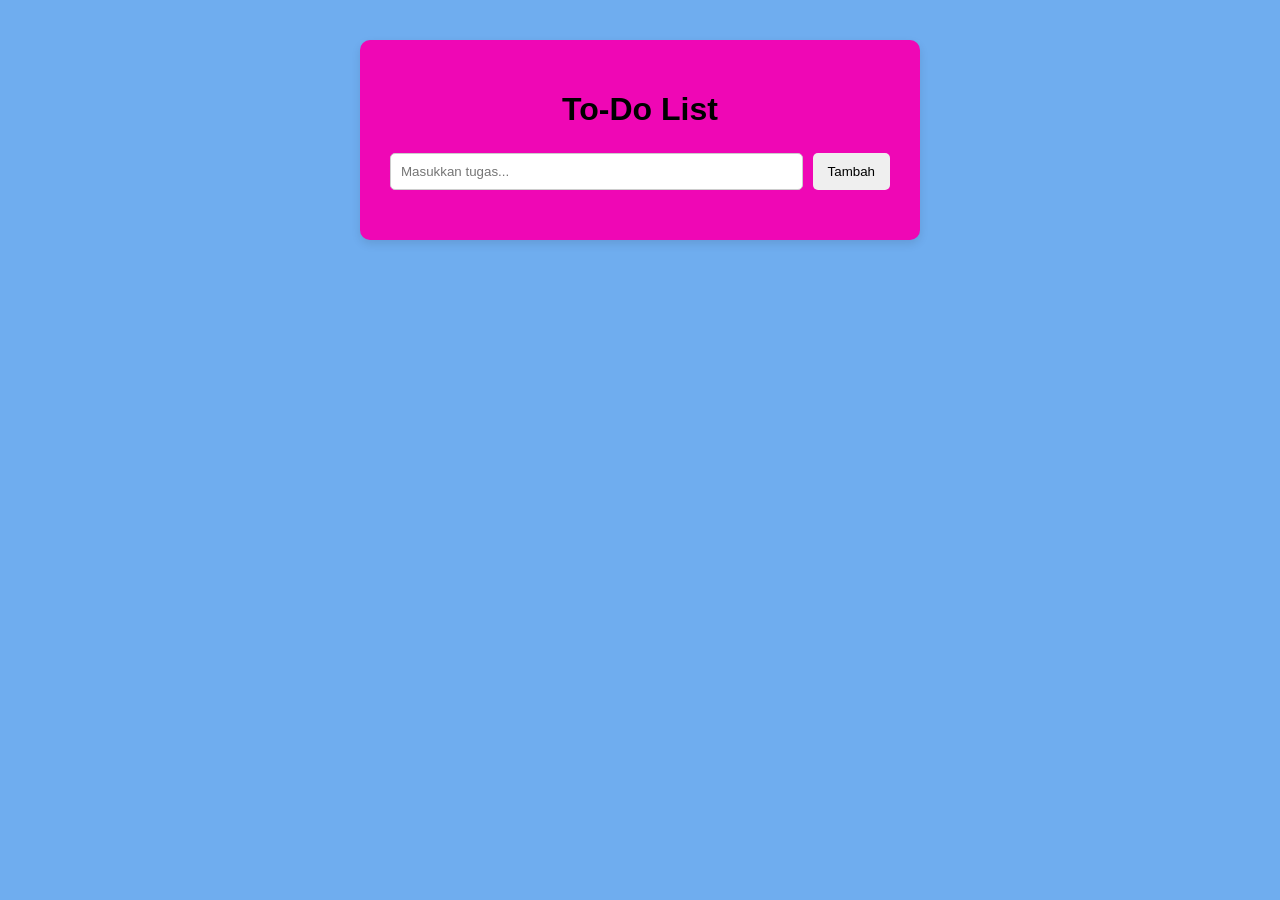
<file: to_do.html>
<!DOCTYPE html>
<html lang="id">
<head>
    <meta charset="UTF-8">
    <meta name="viewport" content="width=device-width, initial-scale=1.0">

    <title>To-Do List</title>

    <link rel="stylesheet" href="CSS/to_do.css">
</head>
<body>

    <div class="todo-container">

        <h1>To-Do List</h1>

        <div class="input-group">
            <input type="text" id="taskInput" placeholder="Masukkan tugas...">
            <button id="addButton">Tambah</button>
        </div>

        <ul id="taskList"></ul>

    </div>

    <script src="js/to_do.js"></script>
</body>
</html>
</file>
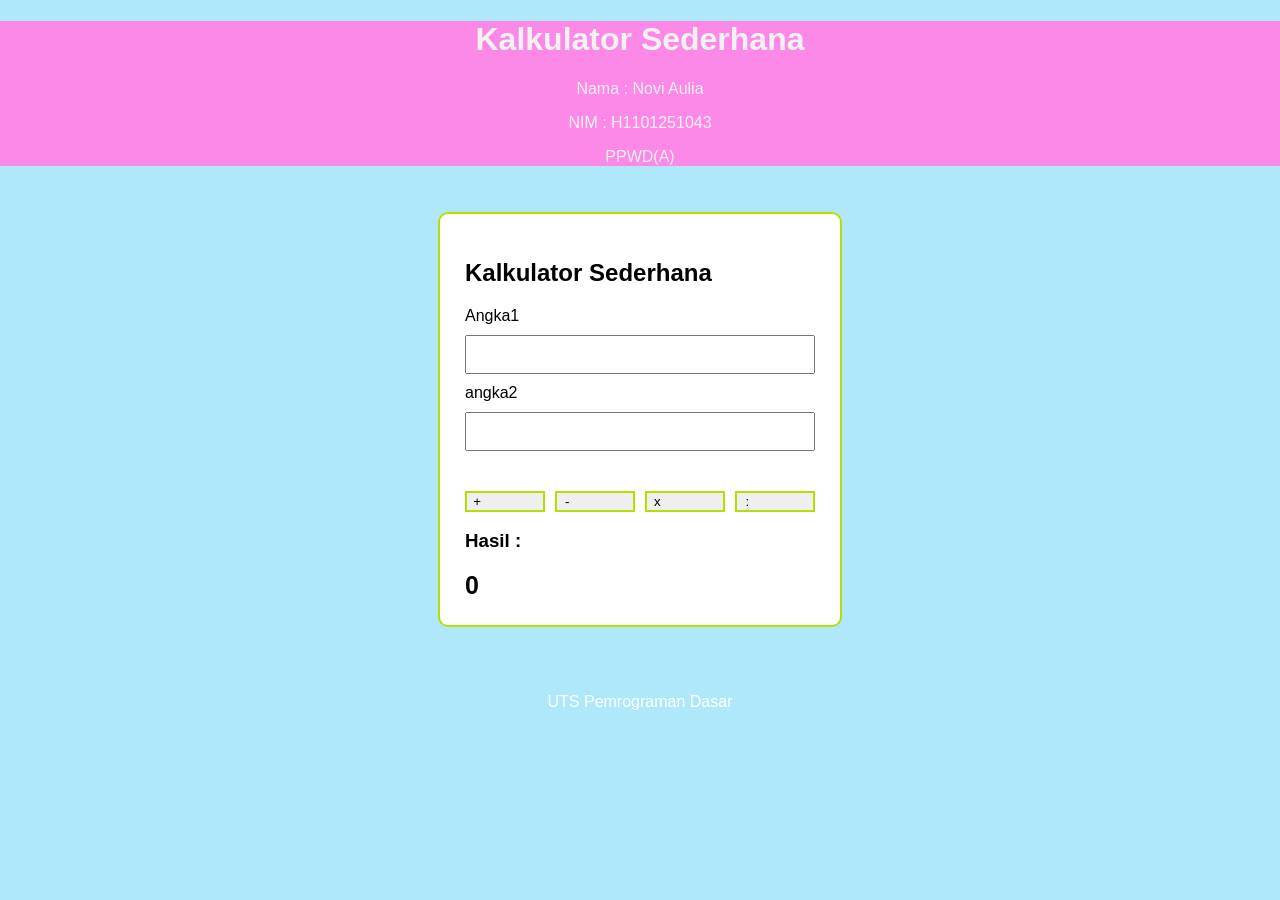
<file: UTS-H1101251043-NOVI AULIA.html>
<!DOCTYPE html>
<html lang="id">
<head>
    <meta charset="UTF-8">
    <meta name="viewport" content="width=device-width, initial-scale=1.0">
    <title>Kalkulator Sederhana Novi</title>
<style>
    body {
        font-family: Arial, sans-serif;
        margin: 0;
        background-color: #afe8fb;
    }
    header {
        background-color: rgb(252, 136, 232);
        color: #f3f2f3;
        text-align: center;
    }
    main {
        display: flex;
        justify-content: center;
        padding: 30px;
    }
    .kalkulator {
        background-color: white;
        padding: 25px;
        width: 350px;
        border-radius: 10px;
        border:2px solid #b3e000;
    }
    .form {
        display: grid;
        gap: 10px;
    }
    input {
        padding: 10px;
    }

    .tombol {
        display: grid;
        grid-template-columns: repeat(4, 1fr);
        gap: 10px;
        margin-top: 20px;
    }

    button {
        display: grid;
        grid-template-columns: repeat(4, 1fr);
        gap: 10px;
        margin-top: 20px;
        border:2px solid #b3e000;
    }

    button:hover {
        background-color: #b3e000;
        color: rgb(13, 145, 252);
    }
    output {
        display: block;
        margin-top: 12px;
        font-size: 25px;
        font-weight: bold;
    }

    footer {
        text-align: center;
        color : white;
        padding: 20px;
    }

    @media (max-width: 600px) {
        .kalkulator {
            width: 100%;
        }

        .tombol {
            grid-template-columns: repeat(2, 1fr);
        }
    }
</style>
</head>
<body>
<header>
    <h1>Kalkulator Sederhana</h1>
    <p>Nama : Novi Aulia</p>
    <p>NIM : H1101251043</p>
    <p>PPWD(A)</p>
</header>

<main>
    <section class="kalkulator">
        <h2>Kalkulator Sederhana</h2>

        <div class="form">
            <label for="angka1">Angka1</label>
            <input type="number" id="angka1">

            <label for="angka2">angka2</label>
            <input type="number" id="angka2">
        </div>

        <div class="tombol">
            <button id="tambah">+</button>
            <button id="kurang">-</button>
            <button id="kali">x</button>
            <button id="bagi">:</button>
        </div>

        <h3>Hasil :</h3>
        <output id="hasil">0</output>
    </section>
</main>

<footer>
    <p>UTS Pemrograman Dasar</p>
</footer>

<script>
    const angka1_H1101251043 = document.getElementById("angka1");
    const angka2_H1101251043 = document.getElementById("angka2");
    const hasil_H1101251043 = document.getElementById("hasil");

    // memanggil tombol
    const tambah_H1101251043 = document.getElementById("tambah");
    const kurang_H1101251043 = document.getElementById("kurang");
    const kali_H1101251043 = document.getElementById("kali");
    const bagi_H1101251043 = document.getElementById("bagi");

    function ambilAngka_H1101251043() {
        const angka1 = Number(angka1_H1101251043.value);
        const angka2 = Number(angka2_H1101251043.value);

        return [angka1, angka2];
    }

    tambah_H1101251043.addEventListener("click", function() {
        const [angka1, angka2] = ambilAngka_H1101251043();
        hasil_H1101251043.textContent = angka1 + angka2;
    });

    kurang_H1101251043.addEventListener("click", function() {
        const [angka1, angka2] = ambilAngka_H1101251043();
        hasil_H1101251043.textContent = angka1 - angka2;
    });

    kali_H1101251043.addEventListener("click", function() {
        const [angka1, angka2] = ambilAngka_H1101251043();
        hasil_H1101251043.textContent = angka1 * angka2;
    });

    bagi_H1101251043.addEventListener("click", function() {
        const [angka1, angka2] = ambilAngka_H1101251043();

        if (angka2 === 0) {
            hasil_H1101251043.textContent = "Error: tidak boleh dibagi 0";
        } else {
            hasil_H1101251043.textContent = angka1 / angka2;
        }
    });
</script>

</body>
</html>
</file>
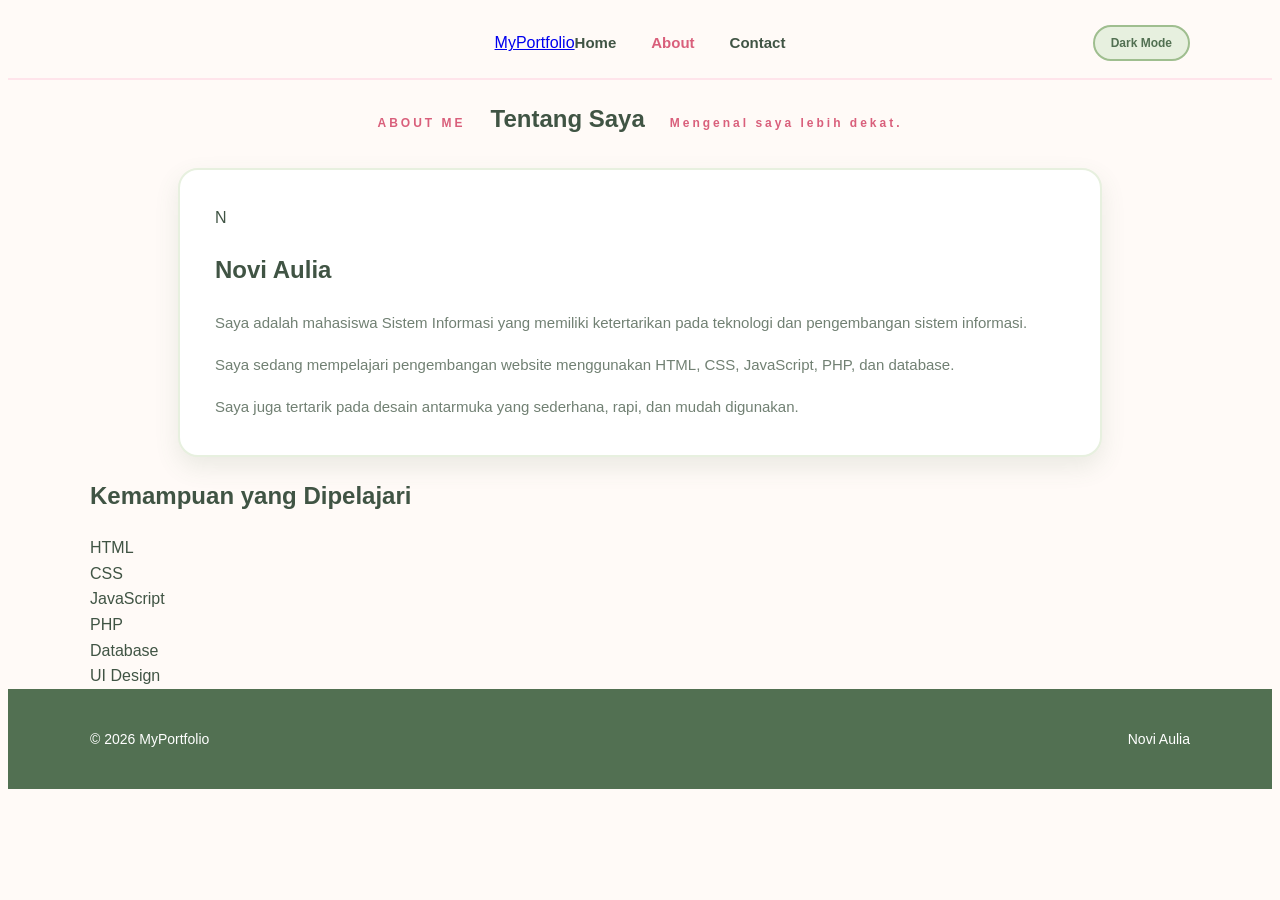
<file: portofolio/html/about.html>
<!DOCTYPE html>
<html lang="id">

<head>
    <meta charset="UTF-8">
    <meta name="viewport" content="width=device-width, initial-scale=1.0">

    <title>About | My Portfolio</title>

    <link rel="stylesheet" href="../css/style.css">
</head>

<body>

    <nav class="navbar">

        <div class="container nav-container">

            <a href="index.html" class="logo">
                MyPortfolio
            </a>

            <ul class="nav-links">

                <li>
                    <a href="index.html">
                        Home
                    </a>
                </li>

                <li>
                    <a href="about.html" class="active">
                        About
                    </a>
                </li>

                <li>
                    <a href="contact.html">
                        Contact
                    </a>
                </li>

            </ul>

            <button id="darkModeBtn" class="dark-mode-btn">
                Dark Mode
            </button>

        </div>

    </nav>


    <main>

        <section class="page-section">

            <div class="container">

                <div class="section-title">

                    <p class="section-label">
                        ABOUT ME
                    </p>

                    <h1>
                        Tentang Saya
                    </h1>

                    <p>
                        Mengenal saya lebih dekat.
                    </p>

                </div>


                <div class="about-card">

                    <div class="about-profile">
                        N
                    </div>

                    <div class="about-content">

                        <h2>
                            Novi Aulia
                        </h2>

                        <p>
                            Saya adalah mahasiswa Sistem Informasi
                            yang memiliki ketertarikan pada teknologi
                            dan pengembangan sistem informasi.
                        </p>

                        <p>
                            Saya sedang mempelajari pengembangan
                            website menggunakan HTML, CSS,
                            JavaScript, PHP, dan database.
                        </p>

                        <p>
                            Saya juga tertarik pada desain antarmuka
                            yang sederhana, rapi, dan mudah digunakan.
                        </p>

                    </div>

                </div>


                <div class="skills">

                    <h2>
                        Kemampuan yang Dipelajari
                    </h2>

                    <div class="skill-grid">

                        <div class="skill-item">
                            HTML
                        </div>

                        <div class="skill-item">
                            CSS
                        </div>

                        <div class="skill-item">
                            JavaScript
                        </div>

                        <div class="skill-item">
                            PHP
                        </div>

                        <div class="skill-item">
                            Database
                        </div>

                        <div class="skill-item">
                            UI Design
                        </div>

                    </div>

                </div>

            </div>

        </section>

    </main>


    <footer>

        <div class="container footer-content">

            <p>
                © <span id="year"></span> MyPortfolio
            </p>

            <p>
                Novi Aulia
            </p>

        </div>

    </footer>


    <script src="../js/main.js"></script>

</body>

</html>
</file>
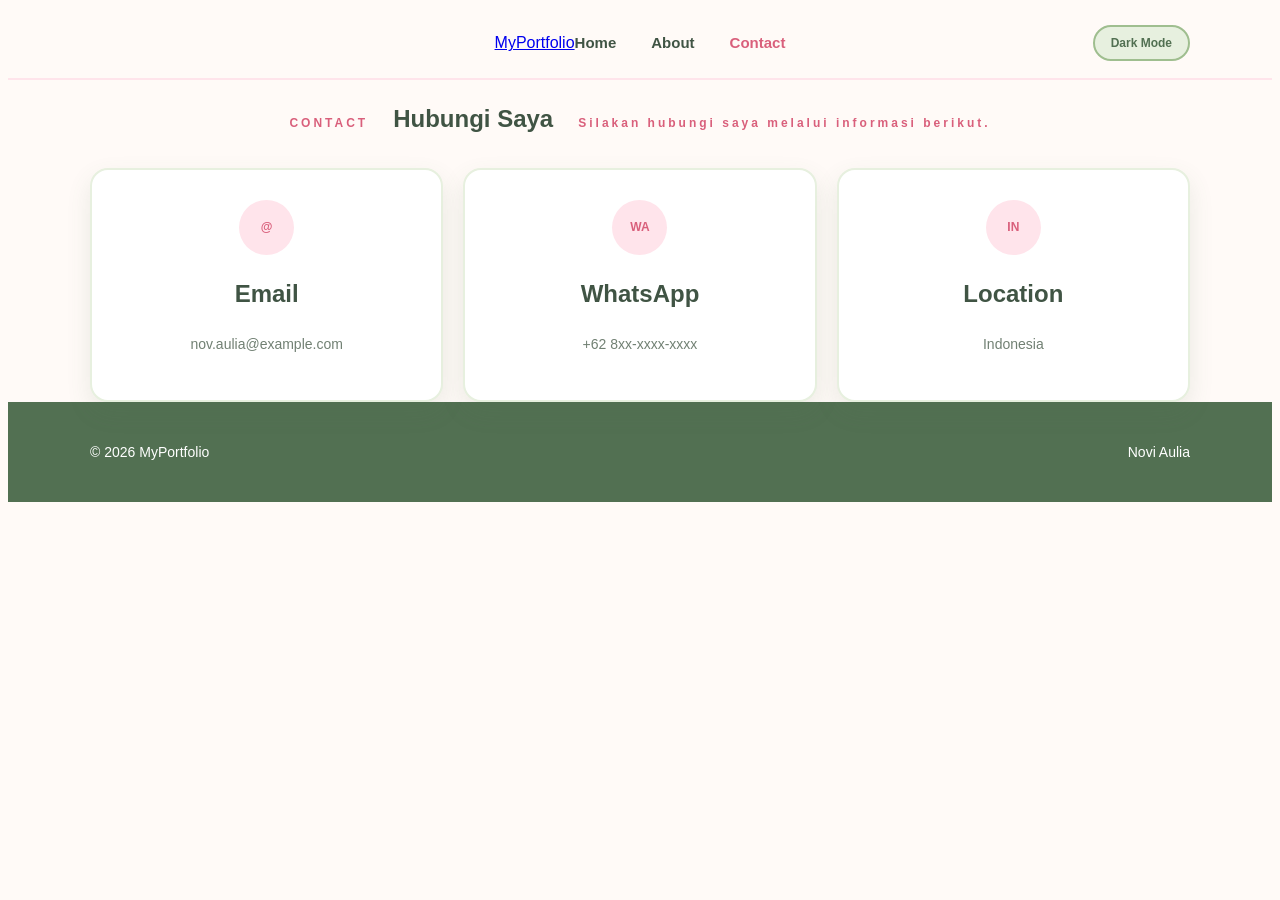
<file: portofolio/html/contact.html>
<!DOCTYPE html>
<html lang="id">

<head>
    <meta charset="UTF-8">
    <meta name="viewport" content="width=device-width, initial-scale=1.0">

    <title>Contact | My Portfolio</title>

    <link rel="stylesheet" href="../css/style.css">
</head>

<body>

    <nav class="navbar">

        <div class="container nav-container">

            <a href="index.html" class="logo">
                MyPortfolio
            </a>

            <ul class="nav-links">

                <li>
                    <a href="index.html">
                        Home
                    </a>
                </li>

                <li>
                    <a href="about.html">
                        About
                    </a>
                </li>

                <li>
                    <a href="contact.html" class="active">
                        Contact
                    </a>
                </li>

            </ul>

            <button id="darkModeBtn" class="dark-mode-btn">
                Dark Mode
            </button>

        </div>

    </nav>


    <main>

        <section class="page-section">

            <div class="container">

                <div class="section-title">

                    <p class="section-label">
                        CONTACT
                    </p>

                    <h1>
                        Hubungi Saya
                    </h1>

                    <p>
                        Silakan hubungi saya melalui informasi berikut.
                    </p>

                </div>


                <div class="contact-grid">

                    <div class="contact-card">

                        <div class="contact-icon">
                            @
                        </div>

                        <h2>
                            Email
                        </h2>

                        <p>
                            nov.aulia@example.com
                        </p>

                    </div>


                    <div class="contact-card">

                        <div class="contact-icon">
                            WA
                        </div>

                        <h2>
                            WhatsApp
                        </h2>

                        <p>
                            +62 8xx-xxxx-xxxx
                        </p>

                    </div>


                    <div class="contact-card">

                        <div class="contact-icon">
                            IN
                        </div>

                        <h2>
                            Location
                        </h2>

                        <p>
                            Indonesia
                        </p>

                    </div>

                </div>

            </div>

        </section>

    </main>


    <footer>

        <div class="container footer-content">

            <p>
                © <span id="year"></span> MyPortfolio
            </p>

            <p>
                Novi Aulia
            </p>

        </div>

    </footer>


    <script src="../js/main.js"></script>

</body>

</html>
</file>
<file: CSS/to_do.css>
body {
    font-family: Arial, sans-serif;
    background-color: #6fadef;
    margin: 0;
    padding: 40px;
}

.todo-container {
    width: 500px;
    margin: auto;
    background-color: rgb(239, 7, 181);
    padding: 30px;
    border-radius: 10px;
    box-shadow: 0 4px 10px rgba(0, 0, 0, 0.1);
}

h1 {
    text-align: center;
    margin-bottom: 25px;
}

.input-group {
    display: flex;
    gap: 10px;
}

#taskInput {
    flex: 1;
    padding: 10px;
    border: 1px solid #ccc;
    border-radius: 5px;
}

#addButton {
    padding: 10px 15px;
    border: none;
    border-radius: 5px;
    cursor: pointer;
}

#taskList {
    list-style: none;
    padding: 0;
    margin-top: 20px;
}

#taskList li {
    display: flex;
    justify-content: space-between;
    align-items: center;
    padding: 12px;
    margin-bottom: 10px;
    background-color: #f1f1f1;
    border-radius: 5px;
}

.delete-button {
    border: none;
    padding: 6px 10px;
    cursor: pointer;
    border-radius: 4px;
}
</file>
<file: portofolio/css/style.css>
{
    margin: 0;
    padding: 0;
    box-sizing: border-box;
}

html {
    scroll-behavior: smooth;
}

body {
    font-family: Arial, Helvetica, sans-serif;
    background: #fffaf7;
    color: #405444;
    line-height: 1.6;
}


:root {
    --pink: #f47f98;
    --pink-dark: #d95f7b;
    --pink-light: #ffe4eb;

    --matcha: #9fbe8f;
    --matcha-dark: #527052;
    --matcha-light: #e7f0df;

    --cream: #fffaf7;
    --white: #ffffff;

    --text: #405444;
    --text-light: #718073;

    --shadow: 0 10px 25px rgba(82, 112, 82, 0.12);
}


.container {
    width: 90%;
    max-width: 1100px;
    margin: 0 auto;
}

.navbar {
    position: sticky;
    top: 0;
    z-index: 1000;

    background: rgba(255, 250, 247, 0.97);

    border-bottom: 2px solid var(--pink-light);
}

.nav-container {
    min-height: 70px;

    display: flex;
    align-items: center;
    justify-content: center;

    position: relative;
}

.nav-links {
    display: flex;
    align-items: center;
    justify-content: center;

    gap: 35px;

    margin: 0;
    padding: 0;

    list-style: none;
}

.nav-links li {
    list-style: none;
}

.nav-links a {
    display: block;

    color: var(--text);

    text-decoration: none;

    font-size: 15px;
    font-weight: 600;

    transition: 0.3s;
}

.nav-links a:hover,
.nav-links a.active {
    color: var(--pink-dark);
}


/* DARK MODE BUTTON */

.dark-mode-btn {
    position: absolute;
    right: 0;

    padding: 9px 16px;

    border: 2px solid var(--matcha);
    border-radius: 25px;

    background: var(--matcha-light);
    color: var(--matcha-dark);

    font-family: inherit;
    font-size: 12px;
    font-weight: 600;

    cursor: pointer;

    transition: 0.3s;
}

.dark-mode-btn:hover {
    background: var(--matcha);
    color: white;
}

.hero {
    min-height: 600px;

    display: flex;
    align-items: center;

    background:
        linear-gradient(
            135deg,
            #fffaf7 0%,
            #ffe4eb 50%,
            #e7f0df 100%
        );
}

.hero-container {
    display: flex;
    align-items: center;
    justify-content: center;

    padding: 60px 0 75px;
}

.hero-content {
    width: 100%;
    max-width: 720px;

    text-align: center;
}

.profile-photo {
    width: 110px;
    height: 110px;

    margin: 0 auto 20px;
    padding: 4px;

    border-radius: 50%;

    background:
        linear-gradient(
            135deg,
            var(--pink),
            var(--matcha)
        );

    box-shadow: var(--shadow);
}

.profile-photo img {
    width: 100%;
    height: 100%;

    display: block;

    object-fit: cover;

    border-radius: 50%;

    border: 4px solid white;
}


/* =========================
   WELCOME
========================= */

.welcome {
    display: inline-block;

    width: auto;

    margin: 0 auto 12px;
    padding: 7px 18px;

    border-radius: 20px;

    background: var(--pink-light);

    color: var(--pink-dark);

    font-size: 14px;
    font-weight: 600;
}

.hero h1 {
    min-height: 65px;

    margin: 0 0 8px;

    color: var(--pink-dark);

    font-size: 48px;
    font-weight: 700;

    line-height: 1.2;
}

#typing-text {
    color: var(--pink-dark);
}

.cursor {
    color: var(--pink-dark);

    animation: blink 0.7s infinite;
}

@keyframes blink {

    0%,
    50% {
        opacity: 1;
    }

    51%,
    100% {
        opacity: 0;
    }
}


/* =========================
   SUB JUDUL
========================= */

.hero h2 {
    margin: 0 0 16px;

    color: var(--matcha-dark);

    font-size: 23px;
}

.hero-description {
    max-width: 620px;

    margin: 0 auto 22px;

    color: var(--text-light);

    font-size: 16px;

    line-height: 1.7;
}


/* =========================
   FIND ME
========================= */

.find-me {
    margin: 20px auto 25px;

    text-align: center;
}

.find-me p {
    margin: 0 0 10px;

    color: var(--text);

    font-size: 15px;
    font-weight: 600;
}

.social-links {
    display: flex;

    align-items: center;
    justify-content: center;

    gap: 12px;
}

.social-link {
    width: 40px;
    height: 40px;

    display: flex;
    align-items: center;
    justify-content: center;

    flex: 0 0 40px;

    padding: 0;

    border-radius: 50%;

    text-decoration: none;

    font-size: 11px;
    font-weight: bold;

    transition: 0.3s;
}

.social-link.instagram {
    background: var(--pink-light);
    color: var(--pink-dark);

    border: 2px solid var(--pink);
}

.social-link.github,
.social-link.linkedin {
    background: var(--matcha-light);
    color: var(--matcha-dark);

    border: 2px solid var(--matcha);
}

.social-link:hover {
    transform: translateY(-4px);
}


/* =========================
   BUTTON
========================= */

.hero-buttons {
    display: flex;

    align-items: center;
    justify-content: center;

    gap: 14px;
}

.btn {
    display: inline-block;

    padding: 12px 26px;

    border-radius: 25px;

    text-decoration: none;

    font-size: 14px;
    font-weight: 600;

    transition: 0.3s;
}

.primary-btn {
    background: var(--pink);
    color: white;
}

.primary-btn:hover {
    background: var(--pink-dark);

    transform: translateY(-3px);
}

.secondary-btn {
    background: var(--matcha);
    color: white;
}

.secondary-btn:hover {
    background: var(--matcha-dark);

    transform: translateY(-3px);
}


/* =========================
   JUDUL SECTION
========================= */

.section-title {
    display: flex;

    align-items: center;
    justify-content: center;

    gap: 25px;

    margin-bottom: 10px;
}

.section-title > div:nth-child(2) {
    text-align: center;
}

.section-title p {
    margin-bottom: 3px;

    color: var(--pink-dark);

    font-size: 12px;
    font-weight: bold;

    letter-spacing: 3px;
}

.section-title h2 {
    color: var(--matcha-dark);

    font-size: 35px;
}

.title-line {
    width: 100px;
    height: 2px;

    background:
        linear-gradient(
            to right,
            var(--pink),
            var(--matcha)
        );
}

.section-subtitle {
    margin: 0 0 45px;

    text-align: center;

    color: var(--text-light);

    font-size: 15px;
}


/* =========================
   ABOUT
========================= */

.about {
    padding: 90px 0;

    background: var(--cream);
}

.about-card {
    max-width: 850px;

    margin: 0 auto;

    padding: 35px;

    background: var(--white);

    border: 2px solid var(--matcha-light);

    border-radius: 20px;

    box-shadow: var(--shadow);
}

.about-card p {
    margin-bottom: 15px;

    color: var(--text-light);

    font-size: 15px;

    line-height: 1.8;
}

.about-card p:last-child {
    margin-bottom: 0;
}


/* =========================
   EXPERIENCE
========================= */

.experience {
    padding: 90px 0 100px;

    background:
        linear-gradient(
            180deg,
            #fff5f7 0%,
            #f4f8ef 100%
        );
}

.experience-title {
    display: flex;

    align-items: center;
    justify-content: center;

    gap: 20px;

    margin-bottom: 10px;
}

.experience-heading {
    text-align: center;
}

.experience-heading p {
    margin-bottom: 3px;

    color: var(--pink-dark);

    font-size: 11px;
    font-weight: bold;

    letter-spacing: 3px;
}

.experience-heading h2 {
    color: var(--matcha-dark);

    font-size: 32px;
}

.experience-line {
    width: 90px;
    height: 2px;

    background:
        linear-gradient(
            to right,
            var(--pink),
            var(--matcha)
        );
}

.experience-subtitle {
    margin: 0 0 40px;

    text-align: center;

    color: var(--text-light);

    font-size: 14px;
}

.experience-grid {
    display: flex;

    align-items: flex-start;
    justify-content: center;

    gap: 55px;

    max-width: 850px;

    margin: 0 auto;
}

.experience-item {
    width: 130px;

    text-align: center;

    transition: 0.3s;
}

.experience-item:hover {
    transform: translateY(-5px);
}

.experience-photo {
    width: 120px;
    height: 120px;

    margin: 0 auto 12px;
    padding: 4px;

    border-radius: 50%;

    background:
        linear-gradient(
            135deg,
            var(--pink),
            var(--matcha)
        );
}

.experience-photo img {
    width: 100%;
    height: 100%;

    display: block;

    object-fit: cover;

    border-radius: 50%;

    border: 3px solid white;
}

.experience-item h3 {
    margin-bottom: 3px;

    color: var(--matcha-dark);

    font-size: 15px;
}

.experience-item p {
    color: var(--pink-dark);

    font-size: 11px;
    font-weight: 600;
}


/* =========================
   PROJECT
========================= */

.projects {
    padding: 90px 0;

    background: var(--cream);
}

.project-grid {
    display: grid;

    grid-template-columns: repeat(3, 1fr);

    gap: 25px;
}

.project-card {
    padding: 30px;

    background: var(--white);

    border: 2px solid var(--matcha-light);

    border-radius: 20px;

    box-shadow: var(--shadow);

    transition: 0.3s;
}

.project-card:hover {
    transform: translateY(-7px);

    border-color: var(--pink);
}

.project-icon {
    width: 60px;
    height: 60px;

    margin-bottom: 20px;

    display: flex;
    align-items: center;
    justify-content: center;

    border-radius: 15px;

    background: var(--pink-light);

    color: var(--pink-dark);

    font-size: 13px;
    font-weight: bold;
}

.project-card h3 {
    margin-bottom: 10px;

    color: var(--matcha-dark);

    font-size: 20px;
}

.project-card p {
    color: var(--text-light);

    font-size: 14px;

    line-height: 1.7;
}


/* =========================
   CONTACT
========================= */

.contact {
    padding: 90px 0;

    background:
        linear-gradient(
            135deg,
            #ffeef2,
            #edf5e8
        );
}

.contact-grid {
    display: grid;

    grid-template-columns: repeat(3, 1fr);

    gap: 20px;
}

.contact-card {
    padding: 30px;

    text-align: center;

    background: var(--white);

    border: 2px solid var(--matcha-light);

    border-radius: 18px;

    box-shadow: var(--shadow);
}

.contact-icon {
    width: 55px;
    height: 55px;

    margin: 0 auto 15px;

    display: flex;
    align-items: center;
    justify-content: center;

    border-radius: 50%;

    background: var(--pink-light);

    color: var(--pink-dark);

    font-size: 12px;
    font-weight: bold;
}

.contact-card h3 {
    margin-bottom: 7px;

    color: var(--matcha-dark);
}

.contact-card p {
    color: var(--text-light);

    font-size: 14px;
}


/* =========================
   FOOTER
========================= */

footer {
    padding: 25px 0;

    background: var(--matcha-dark);

    color: white;
}

.footer-content {
    display: flex;

    align-items: center;
    justify-content: space-between;
}

.footer-content p {
    font-size: 14px;
}


/* =========================
   DARK MODE
========================= */

body.dark-mode {
    background: #1e2d22;
    color: #e9f2e5;
}

body.dark-mode .navbar {
    background: rgba(30, 45, 34, 0.97);
    border-color: #40563d;
}

body.dark-mode .nav-links a {
    color: #e1ebdf;
}

body.dark-mode .hero {
    background:
        linear-gradient(
            135deg,
            #1e2d22,
            #422a33,
            #293b2d
        );
}

body.dark-mode .about,
body.dark-mode .projects {
    background: #1e2d22;
}

body.dark-mode .experience {
    background: #223326;
}

body.dark-mode .contact {
    background: #293b2d;
}

body.dark-mode .about-card,
body.dark-mode .project-card,
body.dark-mode .contact-card {
    background: #293b2d;

    border-color: #425940;
}

body.dark-mode .section-title h2,
body.dark-mode .experience-heading h2,
body.dark-mode .experience-item h3,
body.dark-mode .project-card h3,
body.dark-mode .contact-card h3 {
    color: #c7ddb9;
}

body.dark-mode .hero-description,
body.dark-mode .section-subtitle,
body.dark-mode .experience-subtitle {
    color: #b8c7b6;
}

body.dark-mode .find-me p {
    color: #e1ebdf;
}


/* =========================
   TABLET
========================= */

@media (max-width: 850px) {

    .nav-links {
        gap: 20px;
    }

    .dark-mode-btn {
        position: static;
    }

    .nav-container {
        gap: 20px;
    }

    .experience-grid {
        gap: 25px;
    }
}


/* =========================
   MOBILE
========================= */

@media (max-width: 650px) {

    .nav-container {
        flex-direction: column;

        padding: 12px 0;

        gap: 10px;
    }

    .nav-links {
        flex-wrap: wrap;

        gap: 12px;
    }

    .nav-links a {
        font-size: 13px;
    }

    .hero {
        min-height: auto;
    }

    .hero-container {
        padding: 55px 0 70px;
    }

    .profile-photo {
        width: 95px;
        height: 95px;
    }

    .hero h1 {
        font-size: 38px;
    }

    .hero h2 {
        font-size: 21px;
    }

    .hero-description {
        font-size: 15px;
    }

    .experience-grid {
        display: grid;

        grid-template-columns: repeat(2, 1fr);

        gap: 35px 15px;
    }

    .project-grid,
    .contact-grid {
        grid-template-columns: 1fr;
    }

    .footer-content {
        flex-direction: column;

        gap: 8px;

        text-align: center;
    }
}


/* =========================
   HP KECIL
========================= */

@media (max-width: 450px) {

    .nav-links {
        gap: 9px;
    }

    .nav-links a {
        font-size: 12px;
    }

    .dark-mode-btn {
        padding: 7px 12px;

        font-size: 11px;
    }

    .hero h1 {
        font-size: 31px;
    }

    .hero h2 {
        font-size: 19px;
    }

    .hero-buttons {
        flex-direction: column;
    }

    .btn {
        width: 180px;

        text-align: center;
    }

    .experience-photo {
        width: 105px;
        height: 105px;
    }

    .experience-item {
        width: 115px;
    }

    .section-title,
    .experience-title {
        gap: 12px;
    }

    .title-line,
    .experience-line {
        width: 45px;
    }

    .section-title h2,
    .experience-heading h2 {
        font-size: 27px;
    }
}
</file>
